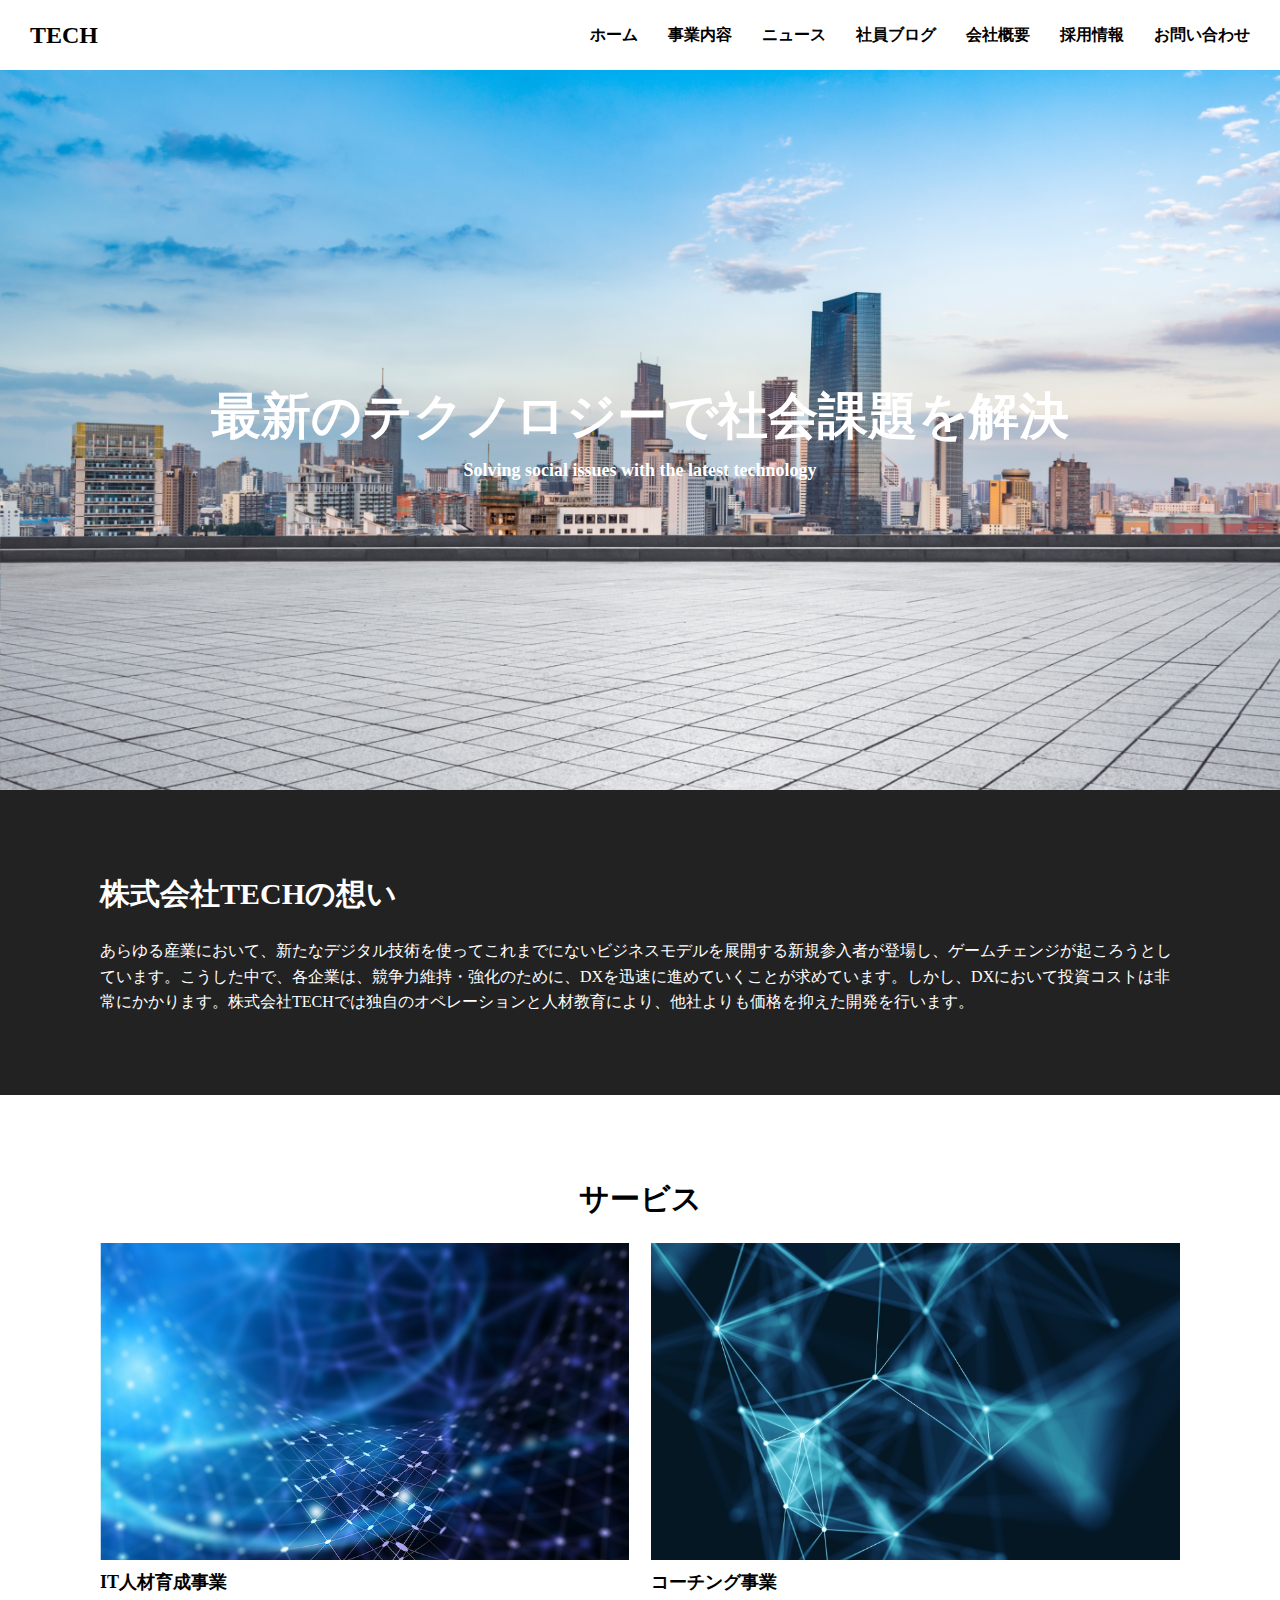
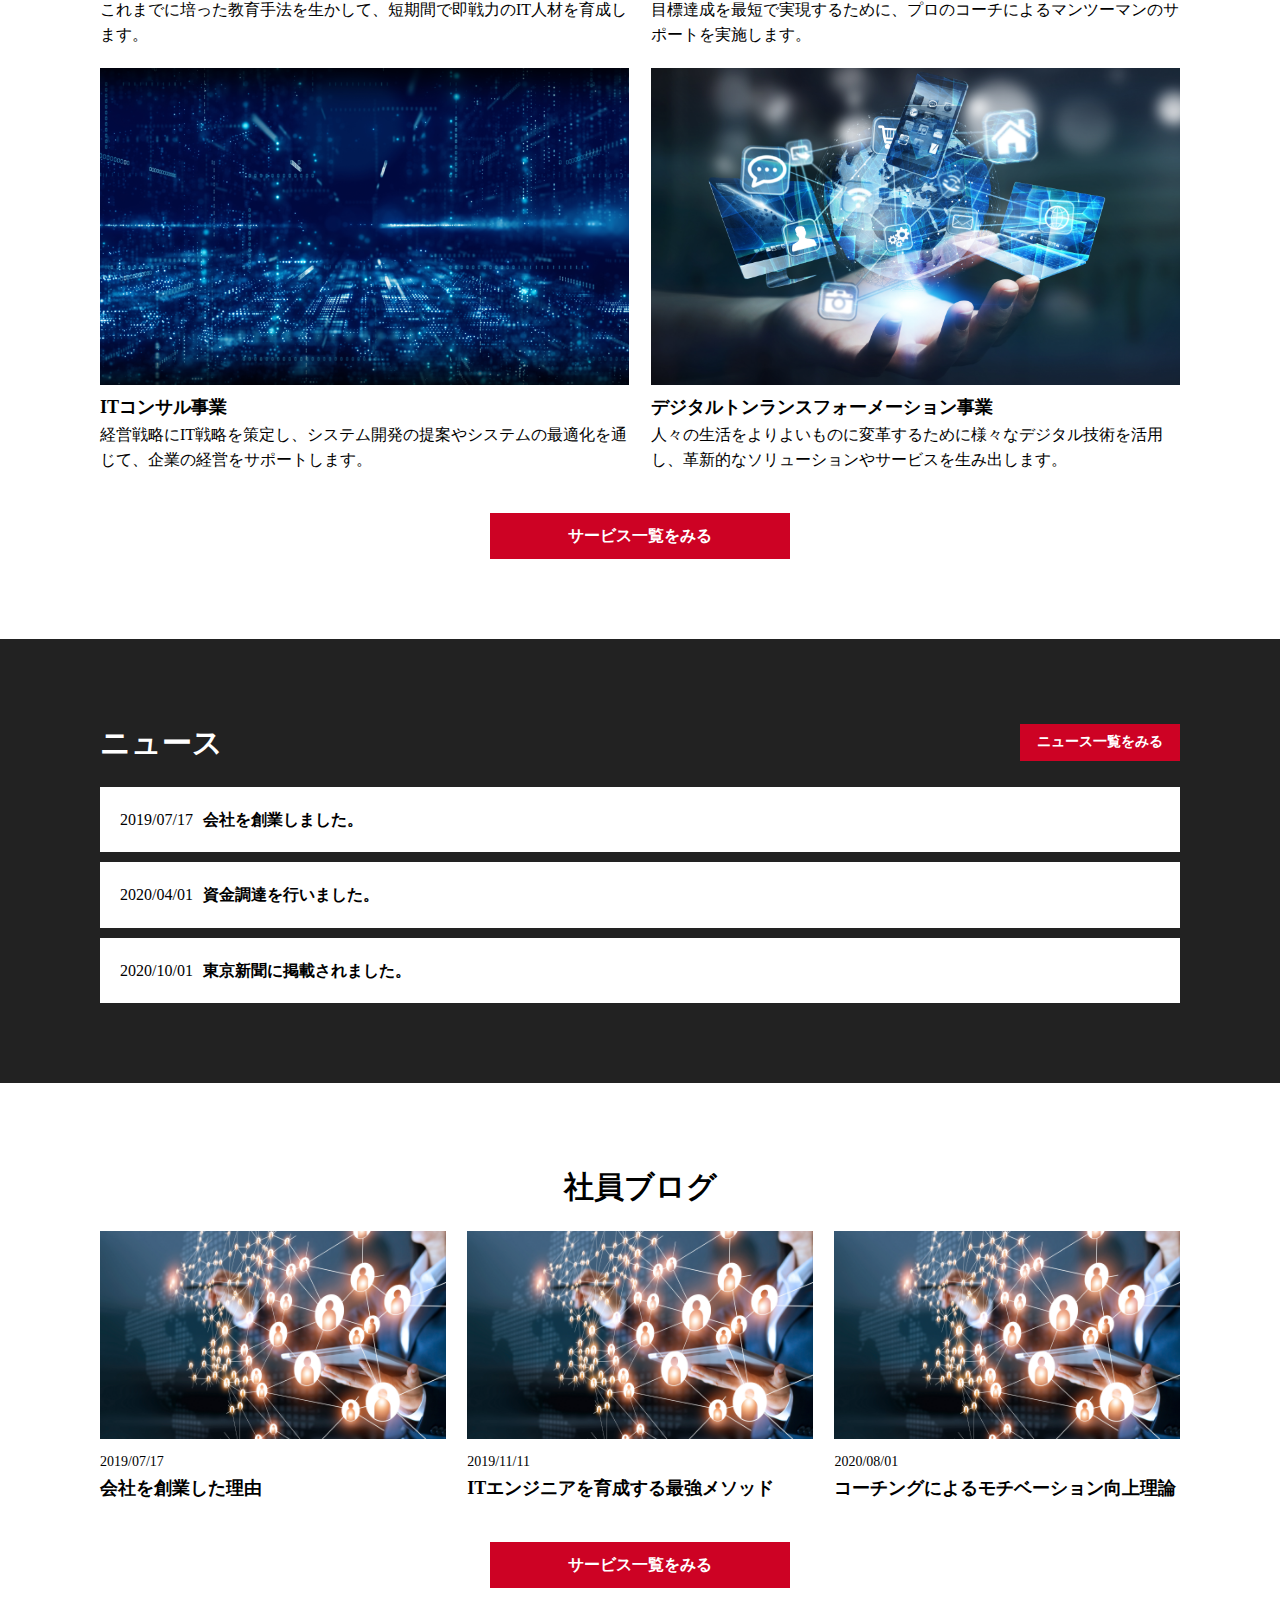
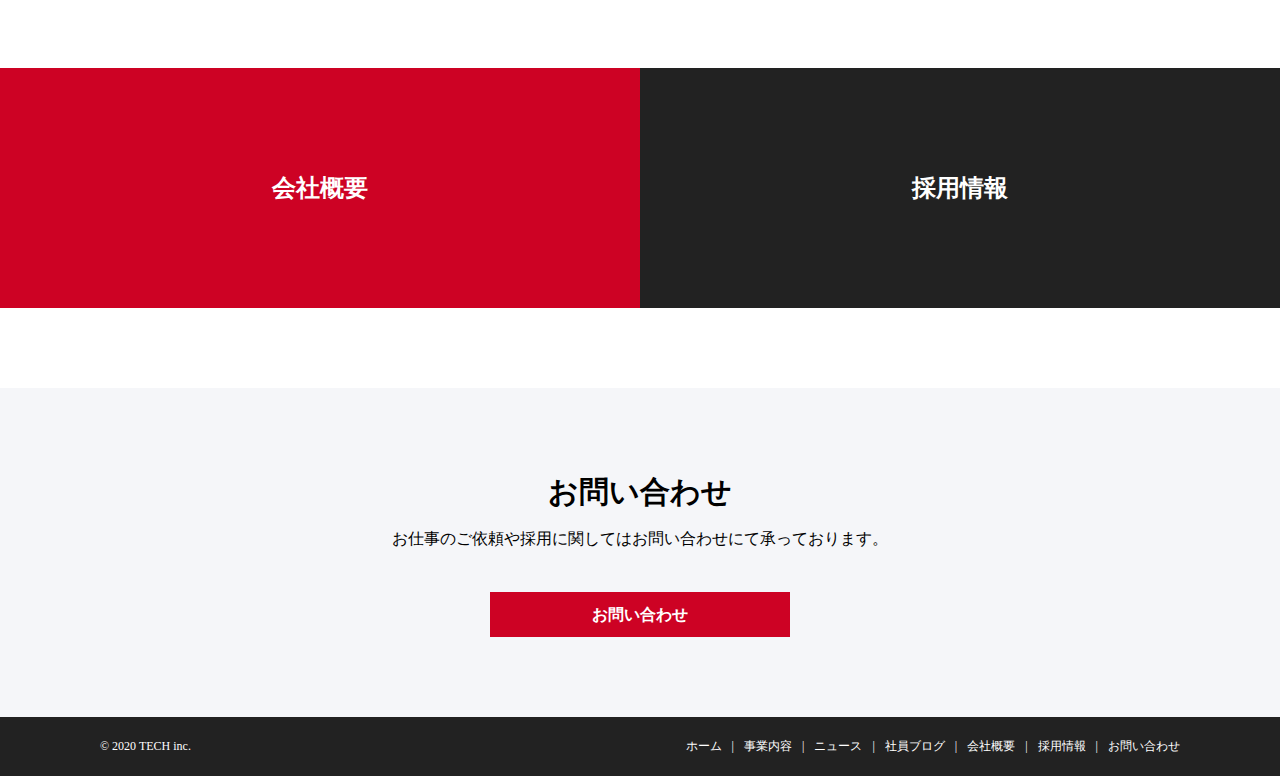
<file: index.html>
<!DOCTYPE html>
<html lang="en">

<head>
  <meta charset="UTF-8">
  <meta http-equiv="X-UA-Compatible" content="IE=edge">
  <meta name="viewport" content="width=device-width, initial-scale=1.0">
  <title>株式会社TECH</title>
  <link rel="stylesheet" href="CSS/reset.css">
  <link rel="stylesheet" href="CSS/common.css">
  <link rel="stylesheet" href="CSS/index.css">
</head>

<body>
  <header class="header">
    <h1 class="header-ttl">
      <a href="index.html">
        TECH
      </a>
    </h1>
    <nav class="header-nav">
      <ul class="header-nav-list">
        <li class="header-nav-item"><a href="index.html">ホーム</a></li>
        <li class="header-nav-item"><a href="service.html">事業内容</a></li>
        <li class="header-nav-item"><a href="news.html">ニュース</a></li>
        <li class="header-nav-item"><a href="blog.html">社員ブログ</a></li>
        <li class="header-nav-item"><a href="company.html">会社概要</a></li>
        <li class="header-nav-item"><a href="recruit.html">採用情報</a></li>
        <li class="header-nav-item"><a href="contact.html">お問い合わせ</a></li>
      </ul>
    </nav>
    <div class="menu" id="menu">
      <span class="menu-line-top"></span>
      <span class="menu-line-middle"></span>
      <span class="menu-line-bottom"></span>
    </div>
    <nav class="drawer-nav" id="drawer-nav">
      <ul class="drawer-nav-list">
        <li class="drawer-nav-item"><a href="index.html">ホーム</a></li>
        <li class="drawer-nav-item"><a href="service.html">事業内容</a></li>
        <li class="drawer-nav-item"><a href="news.html">ニュース</a></li>
        <li class="drawer-nav-item"><a href="blog.html">社員ブログ</a></li>
        <li class="drawer-nav-item"><a href="company.html">会社概要</a></li>
        <li class="drawer-nav-item"><a href="recruit.html">採用情報</a></li>
        <li class="drawer-nav-item"><a href="contact.html">お問い合わせ</a></li>
      </ul>
    </nav>
  </header>
  <div class="top-mv">
    <div class="wrap">
      <p class="top-mv-main-copy">最新のテクノロジーで社会課題を解決</p>
      <p class="top-mv-sub-copy">Solving social issues with the latest technology</p>
    </div>
  </div>
  <main>
    <div class="top-feature ptb-m">
      <div class="top-feature-inner wrap">
        <h2 class="top-feature-ttl ttl">株式会社TECHの想い</h2>
        <p class="top-feature-txt">
          あらゆる産業において、新たなデジタル技術を使ってこれまでにないビジネスモデルを展開する新規参入者が登場し、ゲームチェンジが起ころうとしています。こうした中で、各企業は、競争力維持・強化のために、DXを迅速に進めていくことが求めています。しかし、DXにおいて投資コストは非常にかかります。株式会社TECHでは独自のオペレーションと人材教育により、他社よりも価格を抑えた開発を行います。
        </p>
      </div>
    </div>
    <section class="top-service wrap ptb-m">
      <h2 class="top-service-ttl ttl">サービス</h2>
      <div class="top-service-list">
        <section class="top-service-item">
          <div class="top-service-item-img">
            <img src="img/service1.png">
          </div>
          <h3 class="top-service-item-ttl">IT人材育成事業</h3>
          <p class="top-service-item-description">これまでに培った教育手法を生かして、短期間で即戦力のIT人材を育成します。</p>
        </section>
        <section class="top-service-item">
          <div class="top-service-item-img">
            <img src="img/service2.png">
          </div>
          <h3 class="top-service-item-ttl">コーチング事業</h3>
          <p class="top-service-item-description">目標達成を最短で実現するために、プロのコーチによるマンツーマンのサポートを実施します。</p>
        </section>
        <section class="top-service-item">
          <div class="top-service-item-img">
            <img src="img/service3.png">
          </div>
          <h3 class="top-service-item-ttl">ITコンサル事業</h3>
          <p class="top-service-item-description">経営戦略にIT戦略を策定し、システム開発の提案やシステムの最適化を通じて、企業の経営をサポートします。</p>
        </section>
        <section class="top-service-item">
          <div class="top-service-item-img">
            <img src="img/service4.png">
          </div>
          <h3 class="top-service-item-ttl">デジタルトンランスフォーメーション事業</h3>
          <p class="top-service-item-description">人々の生活をよりよいものに変革するために様々なデジタル技術を活用し、革新的なソリューションやサービスを生み出します。</p>
        </section>
      </div>
      <a href="service.html" class="top-service-btn btn btn-primary">サービス一覧をみる</a>
    </section>
    <section class="top-news ptb-m">
      <div class="top-news-inner wrap">
        <div class="top-news-head">
          <h2 class="top-news-ttl ttl">ニュース</h2>
          <a href="news.html" class="top-news-btn btn btn-primary">ニュース一覧をみる</a>
        </div>
        <div class="top-news-list">
          <article class="top-news-item">
            <a href="#" class="top-news-item-link"><span class="top-news-item-date">2019/07/17</span>
              <h3 class="top-news-item-ttl">会社を創業しました。</h3>
            </a>
          </article>
          <article class="top-news-item">
            <a href="#" class="top-news-item-link"><span class="top-news-item-date">2020/04/01</span>
              <h3 class="top-news-item-ttl">資金調達を行いました。</h3>
            </a>
          </article>
          <article class="top-news-item">
            <a href="#" class="top-news-item-link"><span class="top-news-item-date">2020/10/01</span>
              <h3 class="top-news-item-ttl">東京新聞に掲載されました。</h3>
            </a>
          </article>
        </div>
      </div>
    </section>
    <section class="top-blog wrap ptb-m">
      <h2 class="top-blog-ttl ttl">社員ブログ</h2>
      <div class="top-blog-list">
        <article class="top-blog-item">
          <a href="#" class="top-blog-item-thumbnail">
            <img src="img/blog.png">
          </a>
          <p class="top-blog-item-date">2019/07/17</p>
          <h3 class="top-blog-item-ttl">
            <a href="#">会社を創業した理由</a>
          </h3>
        </article>
        <article class="top-blog-item">
          <a href="#" class="top-blog-item-thumbnail">
            <img src="img/blog.png">
          </a>
          <p class="top-blog-item-date">2019/11/11</p>
          <h3 class="top-blog-item-ttl">
            <a href="#">ITエンジニアを育成する最強メソッド</a>
          </h3>
        </article>
        <article class="top-blog-item">
          <a href="#" class="top-blog-item-thumbnail">
            <img src="img/blog.png">
          </a>
          <p class="top-blog-item-date">2020/08/01</p>
          <h3 class="top-blog-item-ttl">
            <a href="#">コーチングによるモチベーション向上理論</a>
          </h3>
        </article>
      </div>
      <a href="blog.html" class="top-blog-btn btn btn-primary">サービス一覧をみる</a>
    </section>
    <div class="top-company-list ptb-m">
      <section class="top-company-item">
        <a href="company.html" class="top-company-link top-company-item-link">会社概要</a>
      </section>
      <section class="top-company-item">
        <a href="recruit.html" class="top-recruit-link top-company-item-link">採用情報</a>
      </section>
    </div>
  </main>
  <section class="bottom-contact ptb-m">
    <div class="wrap">
      <h2 class="bottom-contact-ttl ttl">お問い合わせ</h2>
      <p class="bottom-contact-txt">
        お仕事のご依頼や採用に関してはお問い合わせにて承っております。
      </p>
      <a href="contact.html" class="bottom-contact-btn btn btn primary">お問い合わせ</a>
    </div>
  </section>
  <footer class="footer">
    <div class="footer-inner wrap">
      <small class="footer-copyright">&copy; 2020 TECH inc.</small>
      <nav class="footer-nav">
        <ul class="footer-nav-list">
          <li class="footer-nav-item"><a href="index.html">ホーム</a></li>
          <li class="footer-nav-item"><a href="service.html">事業内容</a></li>
          <li class="footer-nav-item"><a href="news.html">ニュース</a></li>
          <li class="footer-nav-item"><a href="blog.html">社員ブログ</a></li>
          <li class="footer-nav-item"><a href="company.html">会社概要</a></li>
          <li class="footer-nav-item"><a href="recruit.html">採用情報</a></li>
          <li class="footer-nav-item"><a href="contact.html">お問い合わせ</a></li>
        </ul>
      </nav>
    </div>
  </footer>
  <script src="js/main.js"></script>
</body>
</html>
</file>
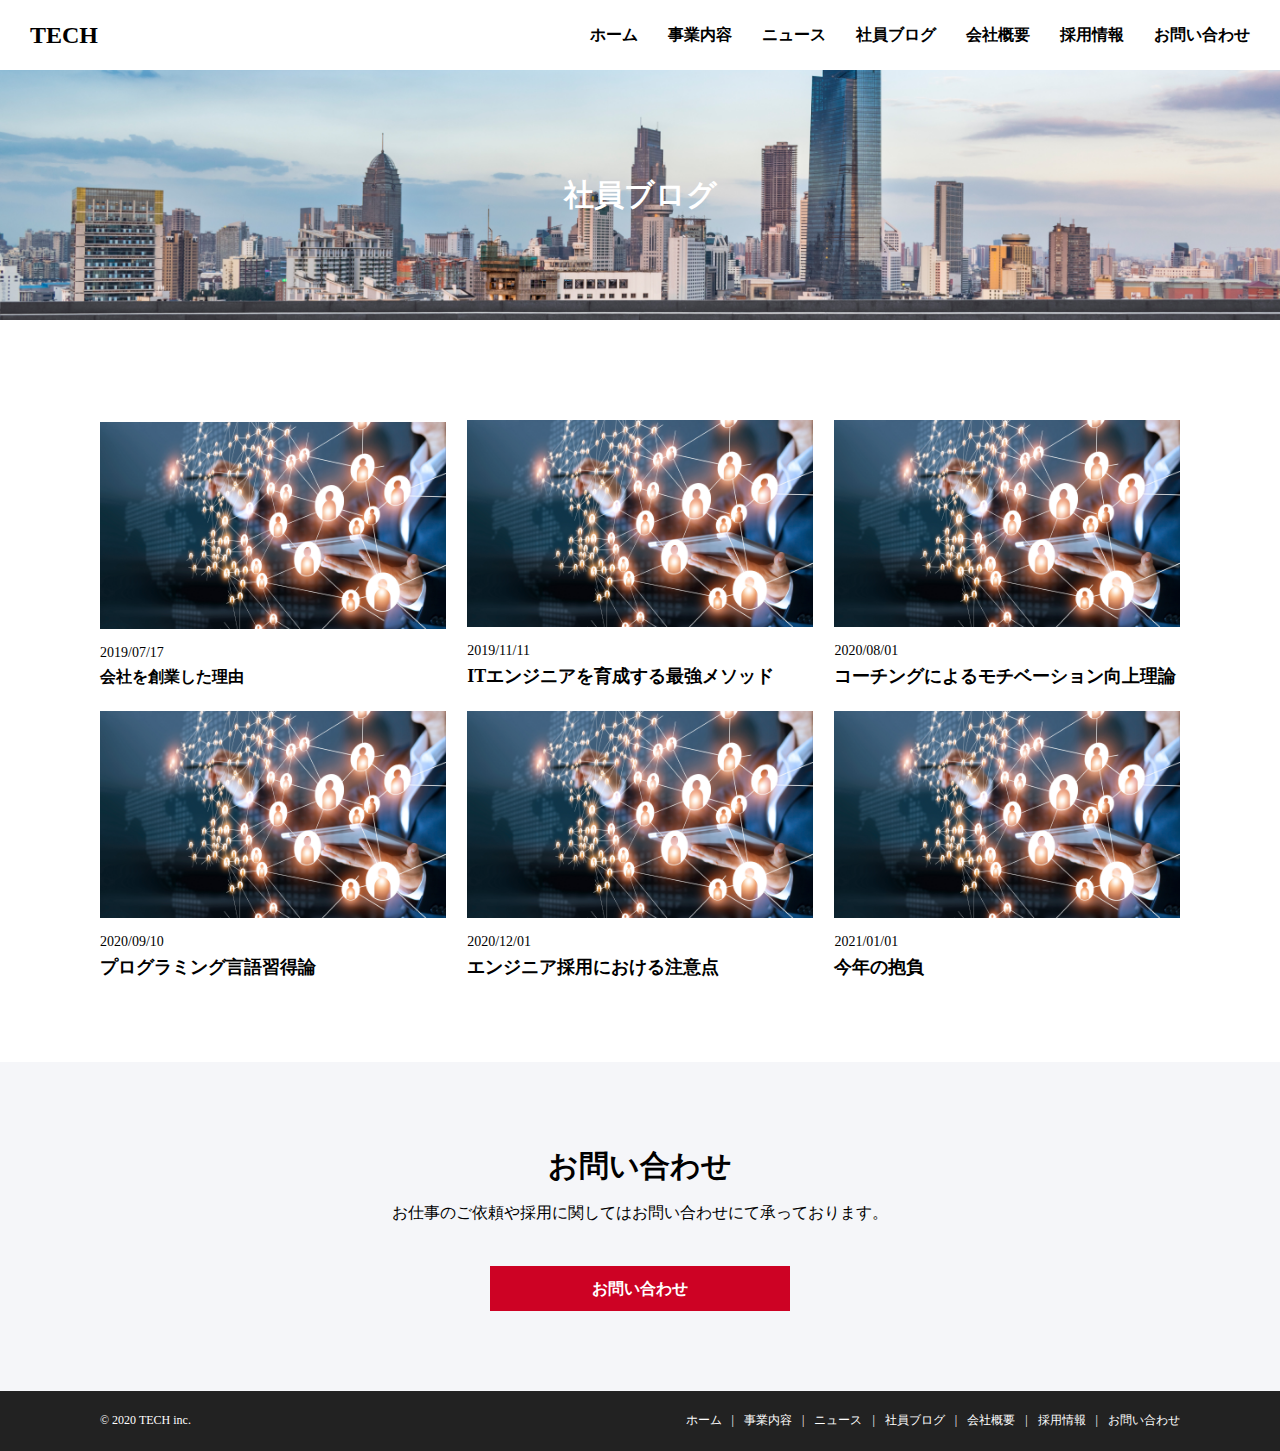
<file: blog.html>
<!DOCTYPE html>
<html lang="en">

<head>
  <meta charset="UTF-8">
  <meta http-equiv="X-UA-Compatible" content="IE=edge">
  <meta name="viewport" content="width=device-width, initial-scale=1.0">
  <title>株式会社TECH</title>
  <link rel="stylesheet" href="CSS/reset.css">
  <link rel="stylesheet" href="CSS/common.css">
  <link rel="stylesheet" href="CSS/blog.css">
</head>

<body>
  <header class="header">
    <h1 class="header-ttl">
      <a href="index.html">TECH</a>
    </h1>
    <nav class="header-nav">
      <ul class="header-nav-list">
        <li class="header-nav-item"><a href="index.html">ホーム</a></li>
        <li class="header-nav-item"><a href="service.html">事業内容</a></li>
        <li class="header-nav-item"><a href="news.html">ニュース</a></li>
        <li class="header-nav-item"><a href="blog.html">社員ブログ</a></li>
        <li class="header-nav-item"><a href="company.html">会社概要</a></li>
        <li class="header-nav-item"><a href="recruit.html">採用情報</a></li>
        <li class="header-nav-item"><a href="contact.html">お問い合わせ</a></li>
      </ul>
    </nav>
    <div class="menu" id="menu">
      <span class="menu-line-top"></span>
      <span class="menu-line-middle"></span>
      <span class="menu-line-bottom"></span>
    </div>
    <nav class="drawer-nav" id="drawer-nav">
      <ul class="drawer-nav-list">
        <li class="drawer-nav-item"><a href="index.html">ホーム</a></li>
        <li class="drawer-nav-item"><a href="service.html">事業内容</a></li>
        <li class="drawer-nav-item"><a href="news.html">ニュース</a></li>
        <li class="drawer-nav-item"><a href="blog.html">社員ブログ</a></li>
        <li class="drawer-nav-item"><a href="company.html">会社概要</a></li>
        <li class="drawer-nav-item"><a href="recruit.html">採用情報</a></li>
        <li class="drawer-nav-item"><a href="contact.html">お問い合わせ</a></li>
      </ul>
    </nav>
  </header>
  <div class="page-mv">
    <h1 class="ttl">社員ブログ</h1>
  </div>
  <main>
    <div class="blog ptb-m wrap">
      <div class="blog-list">
        <article class="blog-item">
            <a href="#"     class="blog-item-thumbnail">
            <img src="img/blog.png">
            </a>
          <p class="blog-item-date">2019/07/17</p>
          <h2 class="top-blog-item-ttl">
          <a href="#">会社を創業した理由</a>
          </h2>
        </article>
        <article class="blog-item">
            <a href="#" class="blog-item-thumbnail">
            <img src="img/blog.png">
            </a>
            <p class="blog-item-date">2019/11/11</p>
            <h2 class="blog-item-ttl">
            <a href="#">ITエンジニアを育成する最強メソッド</a>
            </h2>
        </article>
        <article class="blog-item">
            <a href="#" class="blog-item-thumbnail">
            <img src="img/blog.png">
            </a>
            <p class="blog-item-date">2020/08/01</p>
            <h2 class="blog-item-ttl">
            <a href="#">コーチングによるモチベーション向上理論</a>
            </h2>
        </article>
        <article class="blog-item">
          <a href="#" class="blog-item-thumbnail">
            <img src="img/blog.png">
          </a>
          <p class="blog-item-date">2020/09/10</p>
          <h2 class="blog-item-ttl">
            <a href="#">プログラミング言語習得論</a>
          </h2>
        </article>
        <article class="blog-item">
          <a href="#" class="blog-item-thumbnail">
            <img src="img/blog.png">
          </a>
          <p class="blog-item-date">2020/12/01</p>
          <h2 class="blog-item-ttl">
            <a href="#">エンジニア採用における注意点</a>
          </h2>
        </article>
        <article class="blog-item">
          <a href="#" class="blog-item-thumbnail">
            <img src="img/blog.png">
          </a>
          <p class="blog-item-date">2021/01/01</p>
          <h2 class="blog-item-ttl">
            <a href="#">今年の抱負</a>
          </h2>
        </article>
      </div>
    </div>
  </main>
  <section class="bottom-contact ptb-m">
    <div class="wrap">
      <h2 class="bottom-contact-ttl ttl">お問い合わせ</h2>
      <p class="bottom-contact-txt">
        お仕事のご依頼や採用に関してはお問い合わせにて承っております。
      </p>
      <a href="contact.html" class="bottom-contact-btn btn btn-primary">お問い合わせ</a>
    </div>
  </section>
  <footer class="footer">
    <div class="footer-inner wrap">
      <small class="footer-copyright">&copy; 2020 TECH inc.</small>
      <nav class="footer-nav">
        <ul class="footer-nav-list">
          <li class="footer-nav-item"><a href="index.html">ホーム</a></li>
          <li class="footer-nav-item"><a href="service.html">事業内容</a></li>
          <li class="footer-nav-item"><a href="news.html">ニュース</a></li>
          <li class="footer-nav-item"><a href="blog.html">社員ブログ</a></li>
          <li class="footer-nav-item"><a href="company.html">会社概要</a></li>
          <li class="footer-nav-item"><a href="recruit.html">採用情報</a></li>
          <li class="footer-nav-item"><a href="contact.html">お問い合わせ</a></li>
        </ul>
      </nav>
    </div>
  </footer>
  <script src="js/main.js"></script>
</body>
</html>
</file>
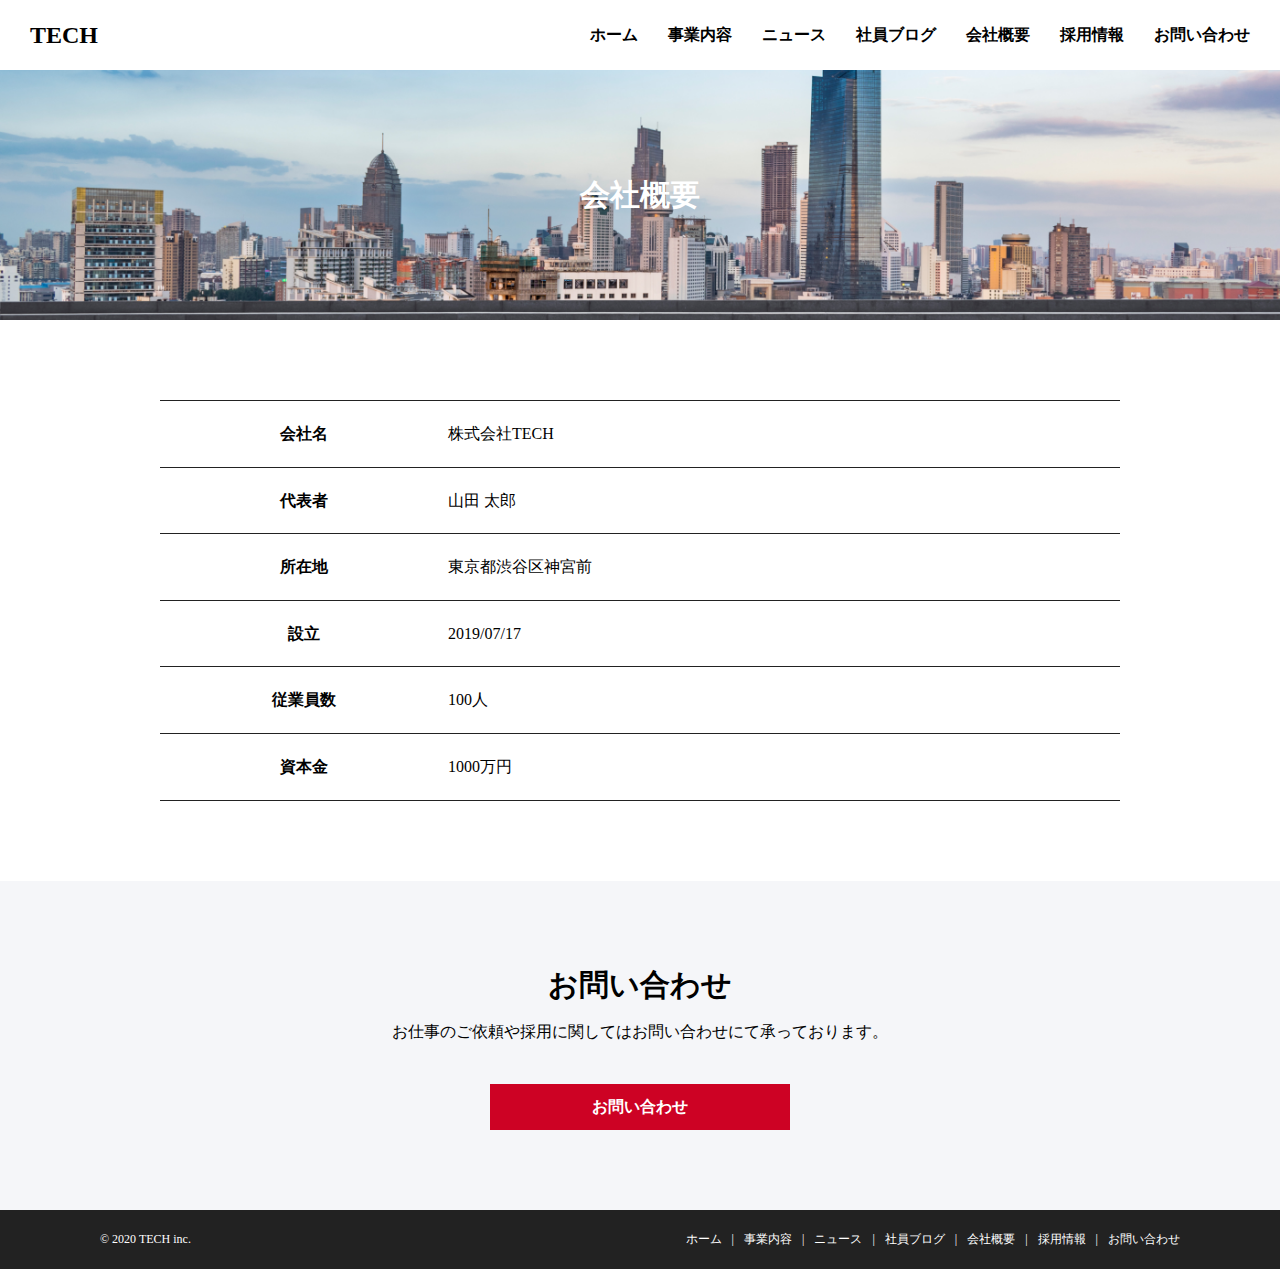
<file: company.html>
<!DOCTYPE html>
<html lang="en">

<head>
  <meta charset="UTF-8">
  <meta http-equiv="X-UA-Compatible" content="IE=edge">
  <meta name="viewport" content="width=device-width, initial-scale=1.0">
  <title>株式会社TECH</title>
  <link rel="stylesheet" href="CSS/reset.css">
  <link rel="stylesheet" href="CSS/common.css">
  <link rel="stylesheet" href="CSS/company.css">
</head>

<body>
  <header class="header">
    <h1 class="header-ttl">
      <a href="index.html">TECH</a>
    </h1>
    <nav class="header-nav">
      <ul class="header-nav-list">
        <li class="header-nav-item"><a href="index.html">ホーム</a></li>
        <li class="header-nav-item"><a href="service.html">事業内容</a></li>
        <li class="header-nav-item"><a href="news.html">ニュース</a></li>
        <li class="header-nav-item"><a href="blog.html">社員ブログ</a></li>
        <li class="header-nav-item"><a href="company.html">会社概要</a></li>
        <li class="header-nav-item"><a href="recruit.html">採用情報</a></li>
        <li class="header-nav-item"><a href="contact.html">お問い合わせ</a></li>
      </ul>
    </nav>
    <div class="menu" id="menu">
      <span class="menu-line-top"></span>
      <span class="menu-line-middle"></span>
      <span class="menu-line-bottom"></span>
    </div>
    <nav class="drawer-nav" id="drawer-nav">
      <ul class="drawer-nav-list">
        <li class="drawer-nav-item"><a href="index.html">ホーム</a></li>
        <li class="drawer-nav-item"><a href="service.html">事業内容</a></li>
        <li class="drawer-nav-item"><a href="news.html">ニュース</a></li>
        <li class="drawer-nav-item"><a href="blog.html">社員ブログ</a></li>
        <li class="drawer-nav-item"><a href="company.html">会社概要</a></li>
        <li class="drawer-nav-item"><a href="recruit.html">採用情報</a></li>
        <li class="drawer-nav-item"><a href="contact.html">お問い合わせ</a></li>
      </ul>
    </nav>
  </header>
  <div class="page-mv">
    <h1 class="ttl">会社概要</h1>
  </div>
  <main>
    <div class="company ptb-m wrap-s">
      <table class="company-info">
        <tr>
          <th class="company-info-name">会社名</th>
          <td class="company-info-date">株式会社TECH</td>
        </tr>
        <tr>
          <th class="company-info-name">代表者</th>
          <td class="company-info-date">山田 太郎
          </td>
        </tr>
        <tr>
          <th class="company-info-name">所在地</th>
          <td class="company-info-date">東京都渋谷区神宮前</td>
        </tr>
        <tr>
          <th class="company-info-name">設立</th>
          <td class="company-info-date">2019/07/17</td>
        </tr>
        <tr>
          <th class="company-info-name">従業員数</th>
          <td class="company-info-date">100人</td>
        </tr>
        <tr>
          <th class="company-info-name">資本金</th>
          <td class="company-info-date">1000万円</td>
        </tr>
      </table>
    </div>
  </main>
  <section class="bottom-contact ptb-m">
    <div class="wrap">
      <h2 class="bottom-contact-ttl ttl">お問い合わせ</h2>
      <p class="bottom-contact-txt">
        お仕事のご依頼や採用に関してはお問い合わせにて承っております。
      </p>
      <a href="contact.html" class="bottom-contact-btn btn btn-primary">お問い合わせ</a>
    </div>
  </section>
  <footer class="footer">
    <div class="footer-inner wrap">
      <small class="footer-copyright">&copy; 2020 TECH inc.</small>
      <nav class="footer-nav">
        <ul class="footer-nav-list">
          <li class="footer-nav-item"><a href="index.html">ホーム</a></li>
          <li class="footer-nav-item"><a href="service.html">事業内容</a></li>
          <li class="footer-nav-item"><a href="news.html">ニュース</a></li>
          <li class="footer-nav-item"><a href="blog.html">社員ブログ</a></li>
          <li class="footer-nav-item"><a href="company.html">会社概要</a></li>
          <li class="footer-nav-item"><a href="recruit.html">採用情報</a></li>
          <li class="footer-nav-item"><a href="contact.html">お問い合わせ</a></li>
        </ul>
      </nav>
    </div>
  </footer>
  <script src="js/main.js"></script>
</body>
</html>
</file>
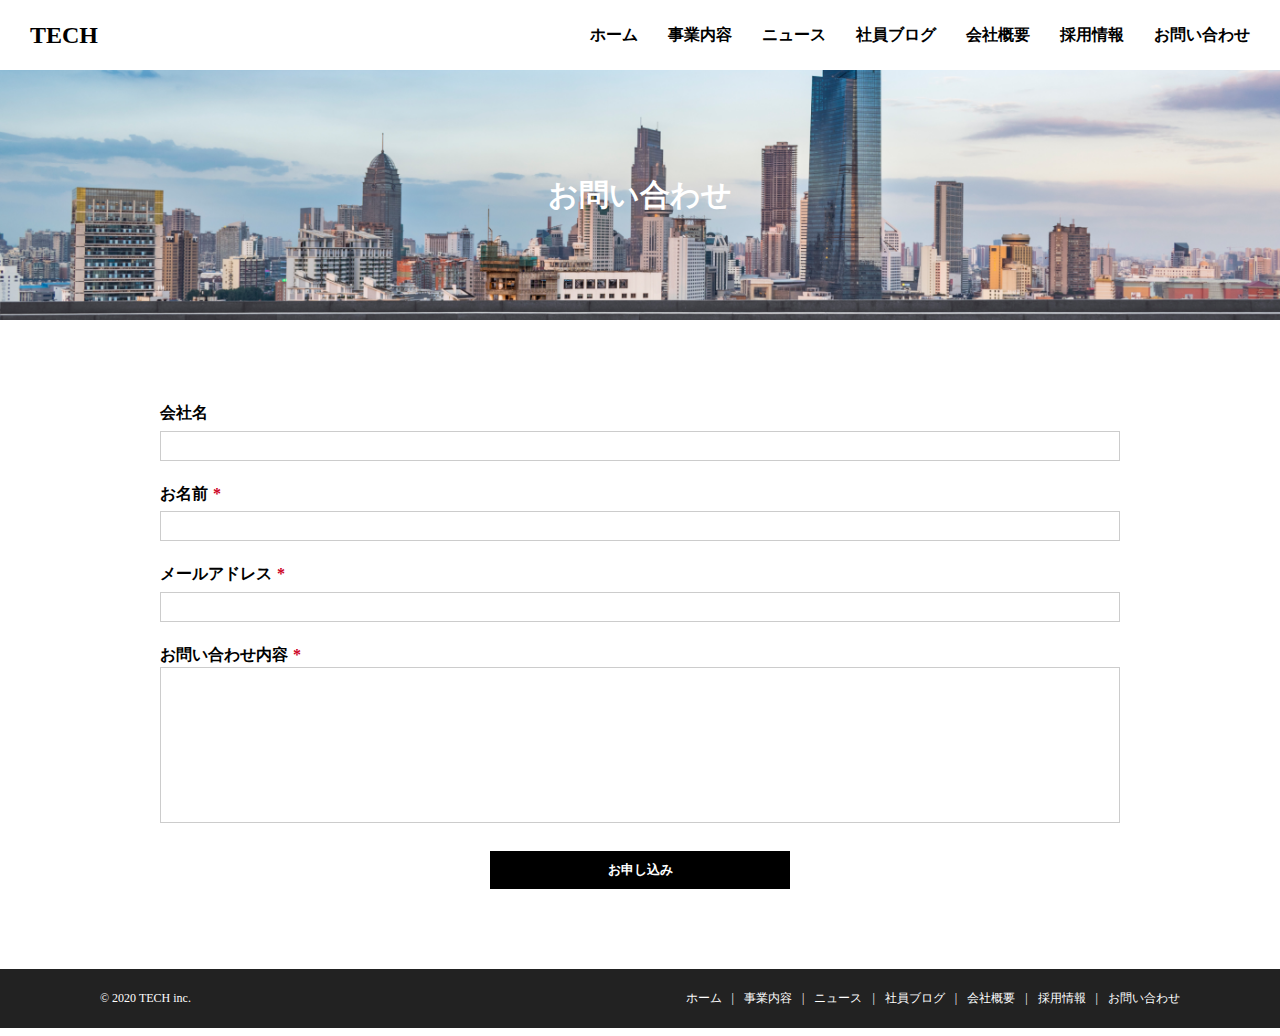
<file: contact.html>
<!DOCTYPE html>
<html lang="en">

<head>
  <meta charset="UTF-8">
  <meta http-equiv="X-UA-Compatible" content="IE=edge">
  <meta name="viewport" content="width=device-width, initial-scale=1.0">
  <title>株式会社TECH</title>
  <link rel="stylesheet" href="CSS/reset.css">
  <link rel="stylesheet" href="CSS/common.css">
  <link rel="stylesheet" href="CSS/contact.css">
</head>

<body>
  <header class="header">
    <h1 class="header-ttl">
      <a href="index.html">TECH</a>
    </h1>
    <nav class="header-nav">
      <ul class="header-nav-list">
        <li class="header-nav-item"><a href="index.html">ホーム</a></li>
        <li class="header-nav-item"><a href="service.html">事業内容</a></li>
        <li class="header-nav-item"><a href="news.html">ニュース</a></li>
        <li class="header-nav-item"><a href="blog.html">社員ブログ</a></li>
        <li class="header-nav-item"><a href="company.html">会社概要</a></li>
        <li class="header-nav-item"><a href="recruit.html">採用情報</a></li>
        <li class="header-nav-item"><a href="contact.html">お問い合わせ</a></li>
      </ul>
    </nav>
    <div class="menu" id="menu">
      <span class="menu-line-top"></span>
      <span class="menu-line-middle"></span>
      <span class="menu-line-bottom"></span>
    </div>
    <nav class="drawer-nav" id="drawer-nav">
      <ul class="drawer-nav-list">
        <li class="drawer-nav-item"><a href="index.html">ホーム</a></li>
        <li class="drawer-nav-item"><a href="service.html">事業内容</a></li>
        <li class="drawer-nav-item"><a href="news.html">ニュース</a></li>
        <li class="drawer-nav-item"><a href="blog.html">社員ブログ</a></li>
        <li class="drawer-nav-item"><a href="company.html">会社概要</a></li>
        <li class="drawer-nav-item"><a href="recruit.html">採用情報</a></li>
        <li class="drawer-nav-item"><a href="contact.html">お問い合わせ</a></li>
      </ul>
    </nav>
  </header>
  <div class="page-mv">
    <h1 class="ttl">お問い合わせ</h1>
  </div>
  <main>
    <div class="contact ptb-m wrap-s">
      <form class="contact-form" action="index.html" method="POST">
        <div class="contact-form-item">
          <label class="contact-form-item-name" for="company">会社名</label>
          <input type="text" id="company" class="contact-form-item-input">
        </div>
        <div class="contact-form-item">
          <label class="contact-form-item-name" for="name">お名前<span class="contact-form-item-required">*</span></label>
          <input type="text" id="name" class="contact-form-item-input" required>
        </div>
        <div class="contact-form-item">
          <label class="contact-form-item-name" for="email">メールアドレス<span class="contact-form-item-required">*</span></label>
          <input type="email" id="email" class="contact-form-item-input" required>
        </div>
        <div class="contact-form-item">
          <label class="contact-form-item-name" for="comment">お問い合わせ内容<span class="contact-form-item-required">*</span></label>
          <textarea id="comment" rows="8" cols="80" class="contact-form-item-textarea" required></textarea>
        </div>
        <input type="submit" value="お申し込み" class="contact-form-submit">
      </form>
    </div>
  </main>
  <footer class="footer">
    <div class="footer-inner wrap">
      <small class="footer-copyright">&copy; 2020 TECH inc.</small>
      <nav class="footer-nav">
        <ul class="footer-nav-list">
          <li class="footer-nav-item"><a href="index.html">ホーム</a></li>
          <li class="footer-nav-item"><a href="service.html">事業内容</a></li>
          <li class="footer-nav-item"><a href="news.html">ニュース</a></li>
          <li class="footer-nav-item"><a href="blog.html">社員ブログ</a></li>
          <li class="footer-nav-item"><a href="company.html">会社概要</a></li>
          <li class="footer-nav-item"><a href="recruit.html">採用情報</a></li>
          <li class="footer-nav-item"><a href="contact.html">お問い合わせ</a></li>
        </ul>
      </nav>
    </div>
  </footer>
  <script src="js/main.js"></script>
</body>
</html>
</file>
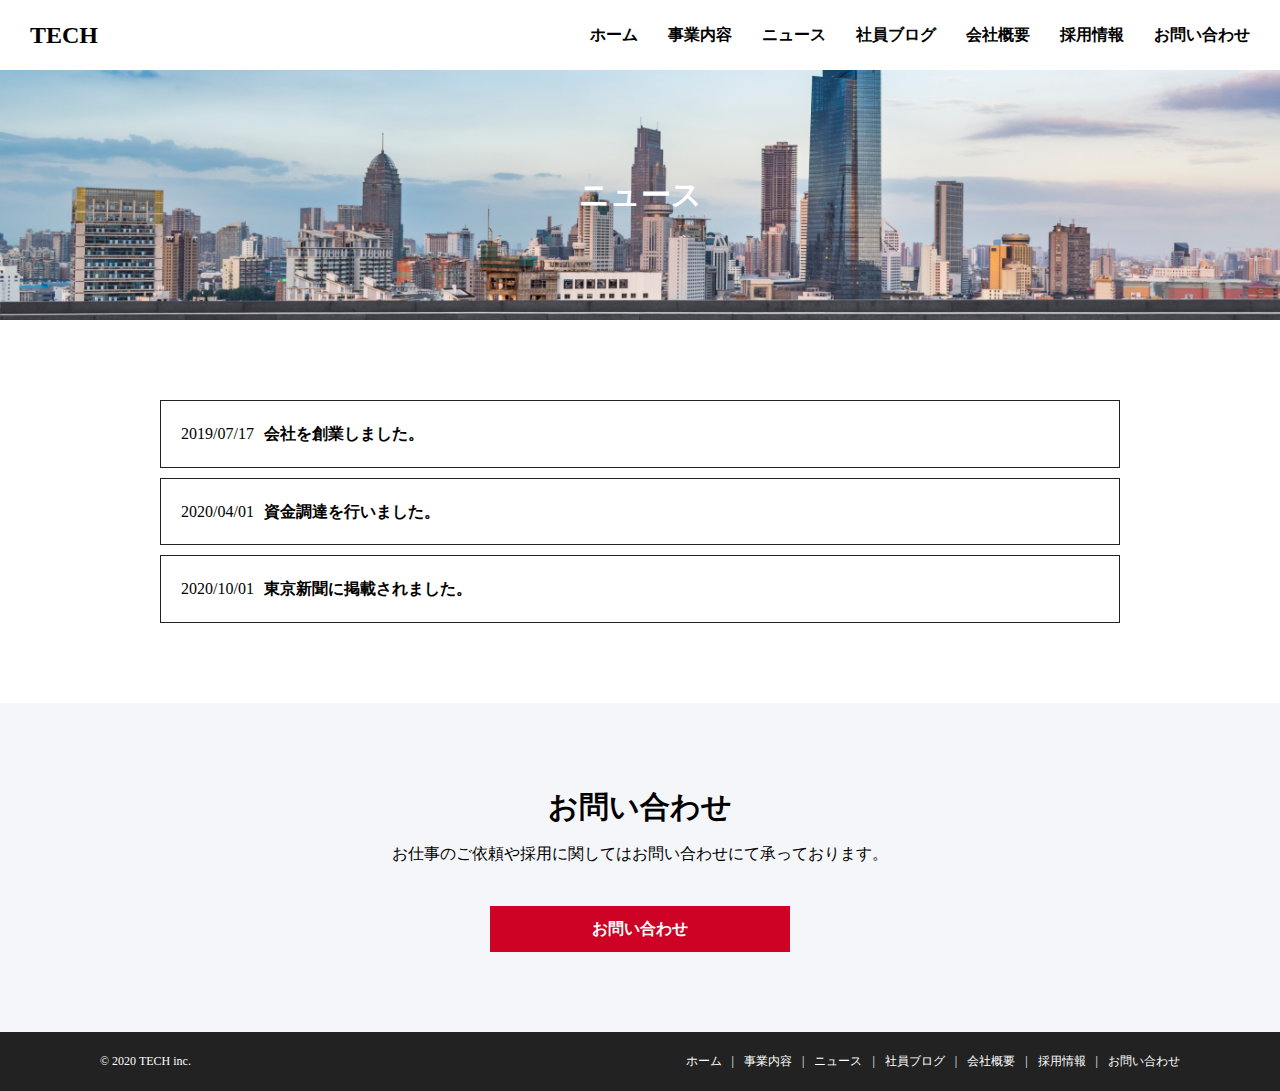
<file: news.html>
<!DOCTYPE html>
<html lang="en">
<head>
  <meta charset="UTF-8">
  <meta http-equiv="X-UA-Compatible" content="IE=edge">
  <meta name="viewport" content="width=device-width, initial-scale=1.0">
<title>株式会社TECH</title>
<link rel="stylesheet" href="CSS/reset.css">
<link rel="stylesheet" href="CSS/common.css">
<link rel="stylesheet" href="CSS/news.css">
</head>
<body>
  <header class="header">
    <h1 class="header-ttl">
      <a href="index.html">TECH</a>
    </h1>
    <nav class="header-nav">
      <ul class="header-nav-list">
        <li class="header-nav-item"><a href="index.html">ホーム</a></li>
        <li class="header-nav-item"><a href="service.html">事業内容</a></li>
        <li class="header-nav-item"><a href="news.html">ニュース</a></li>
        <li class="header-nav-item"><a href="blog.html">社員ブログ</a></li>
        <li class="header-nav-item"><a href="company.html">会社概要</a></li>
        <li class="header-nav-item"><a href="recruit.html">採用情報</a></li>
        <li class="header-nav-item"><a href="contact.html">お問い合わせ</a></li>
      </ul>
    </nav>
    <div class="menu" id="menu">
      <span class="menu-line-top"></span>
      <span class="menu-line-middle"></span>
      <span class="menu-line-bottom"></span>
    </div>
    <nav class="drawer-nav" id="drawer-nav">
      <ul class="drawer-nav-list">
        <li class="drawer-nav-item"><a href="index.html">ホーム</a></li>
        <li class="drawer-nav-item"><a href="service.html">事業内容</a></li>
        <li class="drawer-nav-item"><a href="news.html">ニュース</a></li>
        <li class="drawer-nav-item"><a href="blog.html">社員ブログ</a></li>
        <li class="drawer-nav-item"><a href="company.html">会社概要</a></li>
        <li class="drawer-nav-item"><a href="recruit.html">採用情報</a></li>
        <li class="drawer-nav-item"><a href="contact.html">お問い合わせ</a></li>
      </ul>
    </nav>
  </header>
  <div class="page-mv">
    <h1 class="ttl">ニュース</h1>
  </div>
  <main>
    <div class="news ptb-m wrap-s">
      <article class="news-item">
        <a href="#" class="news-item-link"><span class="news-item-date">2019/07/17</span>
          <h3 class="news-item-ttl">会社を創業しました。</h3>
        </a>
      </article>
      <article class="news-item">
        <a href="#" class="news-item-link"><span class="news-item-date">2020/04/01</span>
          <h3 class="news-item-ttl">資金調達を行いました。</h3>
        </a>
      </article>
      <article class="news-item">
        <a href="#" class="news-item-link"><span class="news-item-date">2020/10/01</span>
          <h3 class="news-item-ttl">東京新聞に掲載されました。</h3>
        </a>
      </article>
    </div>
  </main>
  <section class="bottom-contact ptb-m">
    <div class="wrap">
      <h2 class="bottom-contact-ttl ttl">お問い合わせ</h2>
      <p class="bottom-contact-txt">
        お仕事のご依頼や採用に関してはお問い合わせにて承っております。
      </p>
      <a href="contact.html" class="bottom-contact-btn btn btn-primary">お問い合わせ</a>
    </div>
  </section>
  <footer class="footer">
    <div class="footer-inner wrap">
      <small class="footer-copyright">&copy; 2020 TECH inc.</small>
      <nav class="footer-nav">
        <ul class="footer-nav-list">
          <li class="footer-nav-item"><a href="index.html">ホーム</a></li>
          <li class="footer-nav-item"><a href="service.html">事業内容</a></li>
          <li class="footer-nav-item"><a href="news.html">ニュース</a></li>
          <li class="footer-nav-item"><a href="blog.html">社員ブログ</a></li>
          <li class="footer-nav-item"><a href="company.html">会社概要</a></li>
          <li class="footer-nav-item"><a href="recruit.html">採用情報</a></li>
          <li class="footer-nav-item"><a href="contact.html">お問い合わせ</a></li>
        </ul>
      </nav>
    </div>
  </footer>
  <script src="js/main.js"></script>
</body>
</html>
</file>
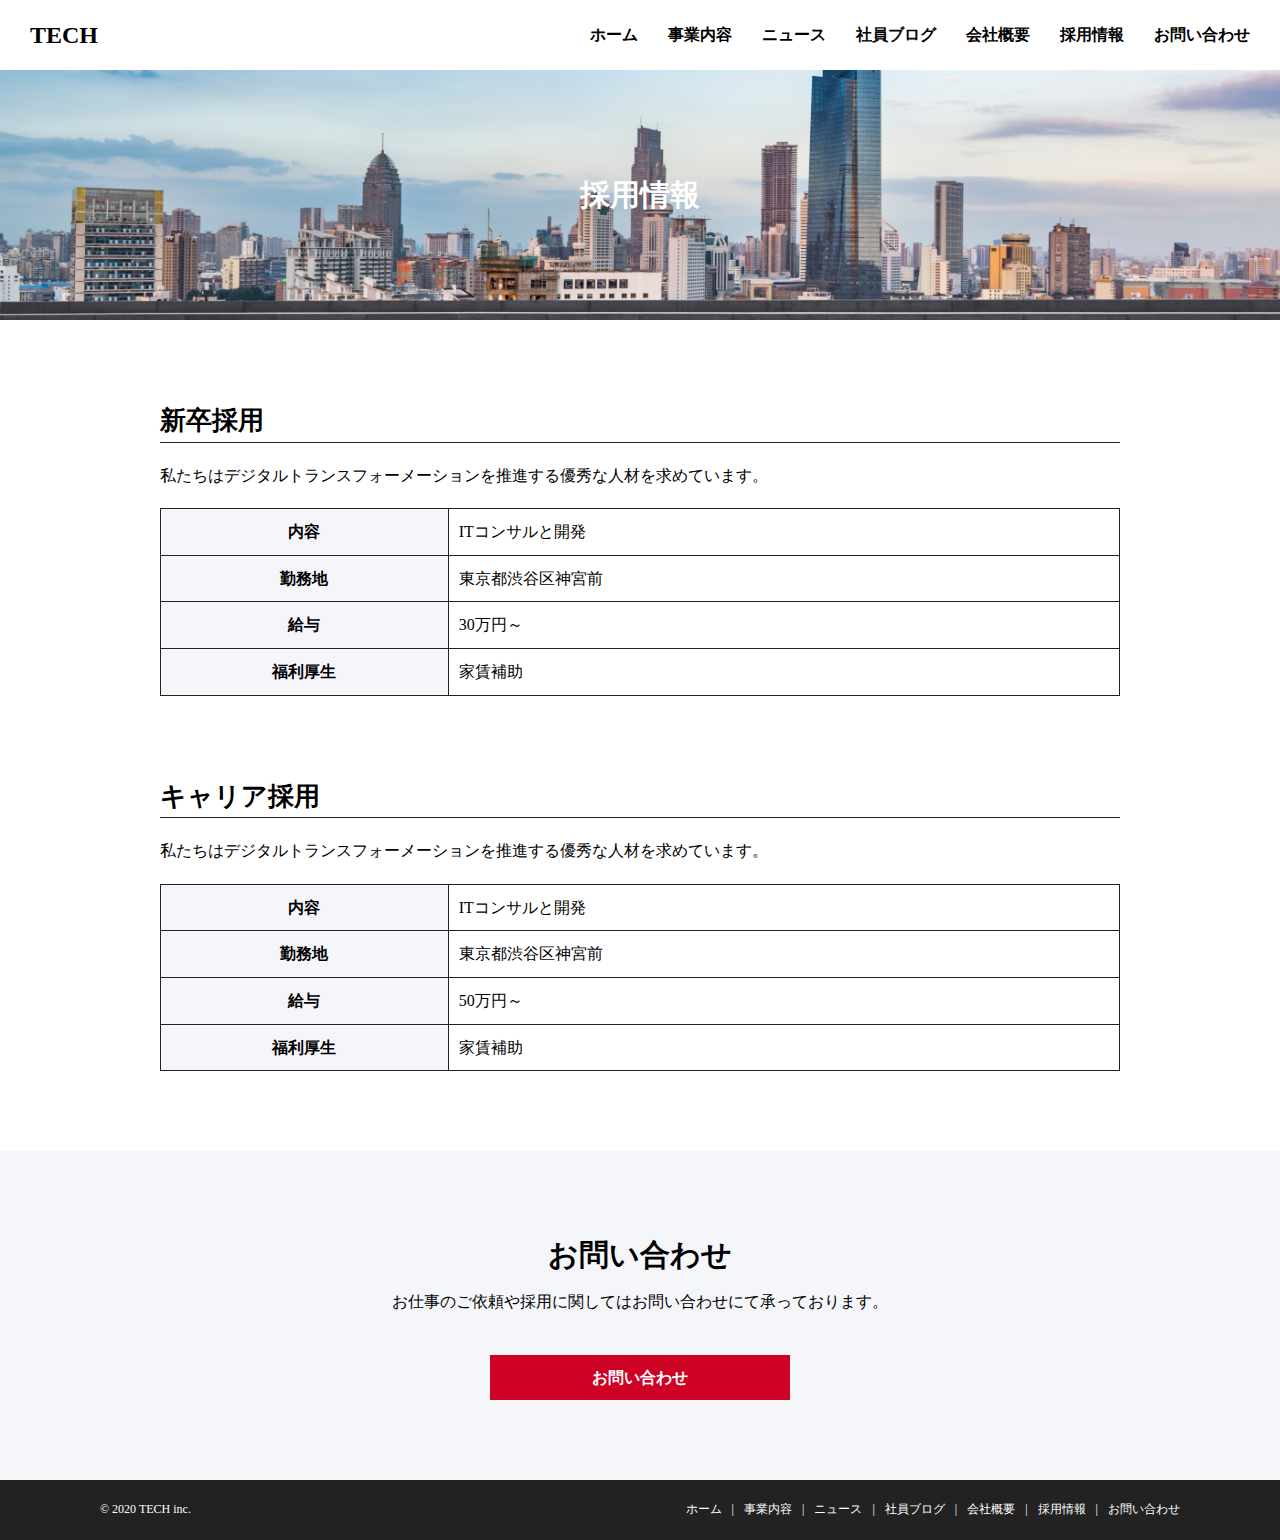
<file: recruit.html>
<!DOCTYPE html>
<html lang="en">

<head>
  <meta charset="UTF-8">
  <meta http-equiv="X-UA-Compatible" content="IE=edge">
  <meta name="viewport" content="width=device-width, initial-scale=1.0">
  <title>株式会社TECH</title>
  <link rel="stylesheet" href="CSS/reset.css">
  <link rel="stylesheet" href="CSS/common.css">
  <link rel="stylesheet" href="CSS/recruit.css">
</head>

<body>
  <header class="header">
    <h1 class="header-ttl">
      <a href="index.html">TECH</a>
    </h1>
    <nav class="header-nav">
      <ul class="header-nav-list">
        <li class="header-nav-item"><a href="index.html">ホーム</a></li>
        <li class="header-nav-item"><a href="service.html">事業内容</a></li>
        <li class="header-nav-item"><a href="news.html">ニュース</a></li>
        <li class="header-nav-item"><a href="blog.html">社員ブログ</a></li>
        <li class="header-nav-item"><a href="company.html">会社概要</a></li>
        <li class="header-nav-item"><a href="recruit.html">採用情報</a></li>
        <li class="header-nav-item"><a href="contact.html">お問い合わせ</a></li>
      </ul>
    </nav>
    <div class="menu" id="menu">
      <span class="menu-line-top"></span>
      <span class="menu-line-middle"></span>
      <span class="menu-line-bottom"></span>
    </div>
    <nav class="drawer-nav" id="drawer-nav">
      <ul class="drawer-nav-list">
        <li class="drawer-nav-item"><a href="index.html">ホーム</a></li>
        <li class="drawer-nav-item"><a href="service.html">事業内容</a></li>
        <li class="drawer-nav-item"><a href="news.html">ニュース</a></li>
        <li class="drawer-nav-item"><a href="blog.html">社員ブログ</a></li>
        <li class="drawer-nav-item"><a href="company.html">会社概要</a></li>
        <li class="drawer-nav-item"><a href="recruit.html">採用情報</a></li>
        <li class="drawer-nav-item"><a href="contact.html">お問い合わせ</a></li>
      </ul>
    </nav>
  </header>
  <div class="page-mv">
    <h1 class="ttl">採用情報</h1>
  </div>
  <main>
    <div class="recruit ptb-m wrap-s">
      <section class="recruit-new-graduate recruit-type">
        <h2 class="recruit-type-ttl">新卒採用</h2>
        <p class="recruit-type-description">私たちはデジタルトランスフォーメーションを推進する優秀な人材を求めています。</p>
        <table class="recruit-type-info">
          <tr>
            <th class="recruit-type-info-name">内容</th>
            <td class="recruit-type-info-data">ITコンサルと開発</td>
          </tr>
          <tr>
            <th class="recruit-type-info-name">勤務地</th>
            <td class="recruit-type-info-data">東京都渋谷区神宮前</td>
          </tr>
          <tr>
            <th class="recruit-type-info-name">給与</th>
            <td class="recruit-type-info-data">30万円～</td>
          </tr>
          <tr>
            <th class="recruit-type-info-name">福利厚生</th>
            <td class="recruit-type-info-data">家賃補助</td>
          </tr>
        </table>
      </section>
      <section class="recruit-mid-career recruit-type">
        <h2 class="recruit-type-ttl">キャリア採用</h2>
        <p class="recruit-type-description">私たちはデジタルトランスフォーメーションを推進する優秀な人材を求めています。</p>
        <table class="recruit-type-info">
          <tr>
            <th class="recruit-type-info-name">内容</th>
            <td class="recruit-type-info-data">ITコンサルと開発</td>
          </tr>
          <tr>
            <th class="recruit-type-info-name">勤務地</th>
            <td class="recruit-type-info-data">東京都渋谷区神宮前</td>
          </tr>
          <tr>
            <th class="recruit-type-info-name">給与</th>
            <td class="recruit-type-info-data">50万円～</td>
          </tr>
          <tr>
            <th class="recruit-type-info-name">福利厚生</th>
            <td class="recruit-type-info-data">家賃補助</td>
          </tr>
        </table>
      </section>
    </div>
  </main>
  <section class="bottom-contact ptb-m">
    <div class="wrap">
      <h2 class="bottom-contact-ttl ttl">お問い合わせ</h2>
      <p class="bottom-contact-txt">
        お仕事のご依頼や採用に関してはお問い合わせにて承っております。
      </p>
      <a href="contact.html" class="bottom-contact-btn btn btn-primary">お問い合わせ</a>
    </div>
  </section>
  <footer class="footer">
    <div class="footer-inner wrap">
      <small class="footer-copyright">&copy; 2020 TECH inc.</small>
      <nav class="footer-nav">
        <ul class="footer-nav-list">
          <li class="footer-nav-item"><a href="index.html">ホーム</a></li>
          <li class="footer-nav-item"><a href="service.html">事業内容</a></li>
          <li class="footer-nav-item"><a href="news.html">ニュース</a></li>
          <li class="footer-nav-item"><a href="blog.html">社員ブログ</a></li>
          <li class="footer-nav-item"><a href="company.html">会社概要</a></li>
          <li class="footer-nav-item"><a href="recruit.html">採用情報</a></li>
          <li class="footer-nav-item"><a href="contact.html">お問い合わせ</a></li>
        </ul>
      </nav>
    </div>
  </footer>
  <script src="js/main.js"></script>
</body>
</html>
</file>
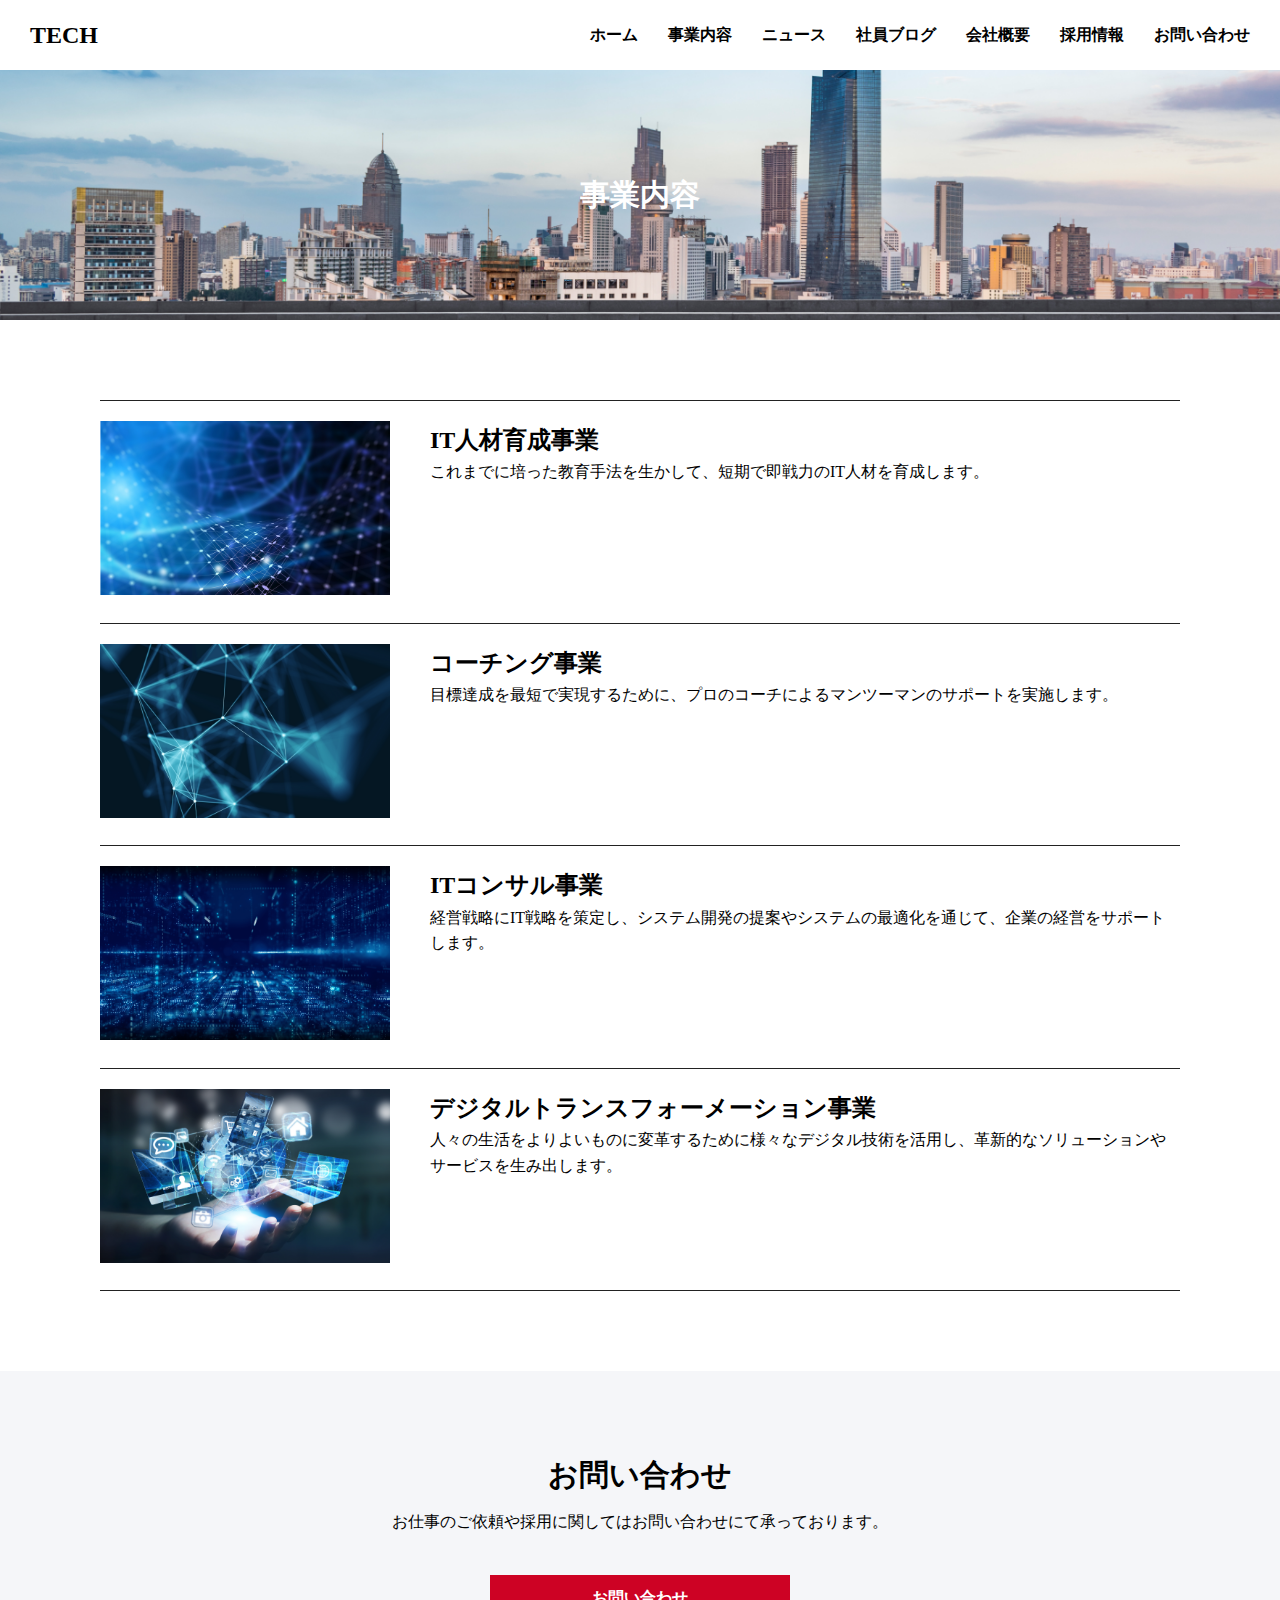
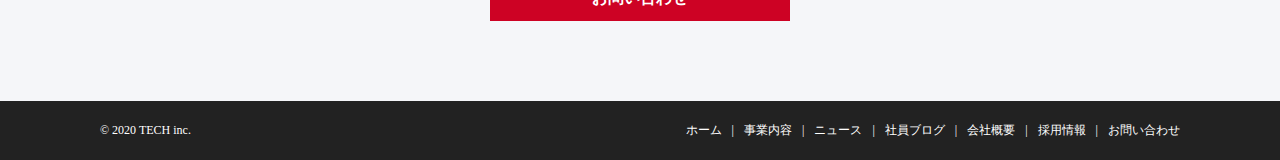
<file: service.html>
<!DOCTYPE html>
<html lang="en">
<head>
  <meta charset="UTF-8">
  <meta http-equiv="X-UA-Compatible" content="IE=edge">
  <meta name="viewport" content="width=device-width, initial-scale=1.0">
  <title>株式会社TECH</title>
  <link rel="stylesheet" href="CSS/reset.css">
  <link rel="stylesheet" href="CSS/common.css">
  <link rel="stylesheet" href="CSS/service.css">
</head>
<body>
  <header class="header">
    <h1 class="header-ttl">
      <a href="index.html">TECH</a>
    </h1>
    <nav class="header-nav">
      <ul class="header-nav-list">
        <li class="header-nav-item"><a href="index.html">ホーム</a></li>
        <li class="header-nav-item"><a href="service.html">事業内容</a></li>
        <li class="header-nav-item"><a href="news.html">ニュース</a></li>
        <li class="header-nav-item"><a href="blog.html">社員ブログ</a></li>
        <li class="header-nav-item"><a href="company.html">会社概要</a></li>
        <li class="header-nav-item"><a href="recruit.html">採用情報</a></li>
        <li class="header-nav-item"><a href="contact.html">お問い合わせ</a></li>
      </ul>
    </nav>
    <div class="menu" id="menu">
      <span class="menu-line-top"></span>
      <span class="menu-line-middle"></span>
      <span class="menu-line-bottom"></span>
    </div>
    <nav class="drawer-nav" id="drawer-nav">
      <ul class="drawer-nav-list">
        <li class="drawer-nav-item"><a href="index.html">ホーム</a></li>
        <li class="drawer-nav-item"><a href="service.html">事業内容</a></li>
        <li class="drawer-nav-item"><a href="news.html">ニュース</a></li>
        <li class="drawer-nav-item"><a href="blog.html">社員ブログ</a></li>
        <li class="drawer-nav-item"><a href="company.html">会社概要</a></li>
        <li class="drawer-nav-item"><a href="recruit.html">採用情報</a></li>
        <li class="drawer-nav-item"><a href="contact.html">お問い合わせ</a></li>
      </ul>
    </nav>
  </header>
  <div class="page-mv">
    <h1 class="ttl">事業内容</h1>
  </div>
  <main>
    <div class="service ptb-m wrap">
      <div class="service-list">
        <section class="service-item">
          <div class="service-item-img">
            <img src="img/service1.png">
          </div>
          <div class="service-item-detail">
            <h2 class="service-item-ttl">IT人材育成事業</h2>
            <p class="service-item-depiction">これまでに培った教育手法を生かして、短期で即戦力のIT人材を育成します。</p>
          </div>
        </section>
        <section class="service-item">
          <div class="service-item-img">
            <img src="img/service2.png">
          </div>
          <div class="service-item-detail">
            <h2 class="service-item-ttl">コーチング事業</h2>
            <p class="service-item-depiction">目標達成を最短で実現するために、プロのコーチによるマンツーマンのサポートを実施します。</p>
          </div>
        </section>
        <section class="service-item">
          <div class="service-item-img">
            <img src="img/service3.png">
          </div>
          <div class="service-item-detail">
            <h2 class="service-item-ttl">ITコンサル事業</h2>
            <p class="service-item-depiction">経営戦略にIT戦略を策定し、システム開発の提案やシステムの最適化を通じて、企業の経営をサポートします。</p>
          </div>
        </section>
        <section class="service-item">
          <div class="service-item-img">
            <img src="img/service4.png">
          </div>
          <div class="service-item-detail">
            <h2 class="service-item-ttl">デジタルトランスフォーメーション事業</h2>
            <p class="service-item-depiction">人々の生活をよりよいものに変革するために様々なデジタル技術を活用し、革新的なソリューションやサービスを生み出します。</p>
          </div>
        </section>
      </div>
    </div>
  </main>
  <section class="bottom-contact ptb-m">
    <div class="wrap">
      <h2 class="bottom-contact-ttl ttl">お問い合わせ</h2>
      <p class="bottom-contact-txt">
        お仕事のご依頼や採用に関してはお問い合わせにて承っております。
      </p>
      <a href="contact.html" class="bottom-contact-btn btn btn-primary">お問い合わせ</a>
    </div>
  </section>
  <footer class="footer">
    <div class="footer-inner wrap">
      <small class="footer-copyright">&copy; 2020 TECH inc.</small>
      <nav class="footer-nav">
        <ul class="footer-nav-list">
          <li class="footer-nav-item"><a href="index.html">ホーム</a></li>
          <li class="footer-nav-item"><a href="service.html">事業内容</a></li>
          <li class="footer-nav-item"><a href="news.html">ニュース</a></li>
          <li class="footer-nav-item"><a href="blog.html">社員ブログ</a></li>
          <li class="footer-nav-item"><a href="company.html">会社概要</a></li>
          <li class="footer-nav-item"><a href="recruit.html">採用情報</a></li>
          <li class="footer-nav-item"><a href="contact.html">お問い合わせ</a></li>
        </ul>
      </nav>
    </div>
  </footer>
  <script src="js/main.js"></script>
</body>
</html>
</file>
<file: CSS/common.css>
@charset "UTF-8";

* {
  box-sizing: border-box;
}

body {
  font-family: "Hiragino Kaku Gothic Pro", "ヒラギノ角ゴ Pro",
    "Yu Gothic Medium", "游ゴシック Medium", sens-serif;
  line-height: 1.6;
}

a {
  text-decoration: none;
  color: inherit;
  transition: 0.3s;
}

a:hover {
  opacity: 0.7;
  transition: 0.3s;
}

img {
  width: 100%;
  height: auto;
}

.wrap {
  width: 1080px;
  margin: 0 auto;
}

.wrap-s {
  width: 960px;
  margin: 0 auto;
}

.ptb-m {
  padding: 80px 0;
}

.btn {
  display: block;
  width: 300px;
  text-align: center;
  font-weight: bold;
  padding: 10px;
  background-color: #cd0224;
  color: #fff;
}

.ttl {
  font-size: 30px;
  font-weight: bold;
}

.page-mv {
  height: 250px;
  display: flex;
  justify-content: center;
  align-items: center;
  color: #fff;
  background: url(../img/mv.png) center / cover;
}

.header {
  display: flex;
  justify-content: space-between;
  align-items: center;
  height: 70px;
  padding: 0 30px;
  background-color: #fff;
  position: sticky;
  left: 0;
  top: 0;
  z-index: 1;
}

.header-ttl {
  font-size: 24px;
  width: 80px;
}

.header-nav-list {
  display: flex;
  font-weight: bold;
}

.header-nav-item:not(:last-child) {
  margin-right: 30px;
}

.menu {
  display: none;
}

.drawer-nav {
  display: none;
}

.bottom-contact {
  background-color: #f5f6f9;
  text-align: center;
}

.bottom-contact-txt {
  margin-top: 10px;
}

.bottom-contact-btn {
  margin: 40px auto 0;
}

.footer {
  padding: 20px 0;
  color: #fff;
  background-color: #222;
}

.footer-inner {
  display: flex;
  flex-wrap: wrap;
  justify-content: space-between;
  align-items: center;
  font-size: 12px;
}

.footer-nav-list {
  display: flex;
  flex-wrap: wrap;
}

.footer-nav-item::after {
  content: "|";
  display: inline-block;
  padding: 0 10px;
}

.footer-nav-item:last-child::after {
  display: none;
}

@media screen and (max-width: 768px) {
  .wrap {
    width: 85%;
  }

  .wrap-s {
    width: 90%;
  }

  .header-nav {
    display: none;
  }

  .menu {
    display: inline-block;
    width: 36px;
    height: 32px;
    cursor: pointer;
    position: relative;
    z-index: 10;
  }

  .menu-line-top, .menu-line-middle, .menu-line-bottom {
    display: inline-block;
    width: 100%;
    height: 4px;
    background-color: #000;
    position: absolute;
    transition: 0.5s;
  }

  .menu-line-top {
    top: 0;
  }

  .menu-line-middle {
    top: 14px;
  }

  .menu-line-bottom {
    bottom: 0;
  }

  .menu.open span:nth-of-type(1) {
    top: 14px;
    transform: rotate(45deg);
  }

  .menu.open span:nth-of-type(2) {
    opacity: 0;
  }

  .menu.open span:nth-of-type(3) {
    top: 14px;
    transform: rotate(-45deg);
  }

  .drawer-nav {
    display: block;
    position: absolute;
    height: 100vh;
    width: 100%;
    top: 0;
    left: -100%;
    background: #fff;
    transition: .7s;
  }

  .drawer-nav-list {
    padding-top: 80px;
    text-align: center;
  }

  .drawer-nav-item {
    margin-top: 40px;
    color: #0033cc;
    font-size: 18px;
  }

  .in {
    transform: translateX(100%);
  }

  .footer-copyright {
    margin: 0 auto;
  }

  .footer-nav-item {
    text-align: center;
    margin-top: 10px;
    display: none;
  }
}
</file>
<file: CSS/index.css>
@charset "UTF-8";

.top-mv{
  height: 80vh;
  display: flex;
  justify-content: center;
  align-items: center;
  background: url(../img/mv.png) center / cover;
  color: #fff;
}

.top-mv-main-copy{
  font-weight: bold;
  font-size: 50px;
  text-align: center;
}

.top-mv-sub-copy{
  font-weight: bold;
  font-size: 18px;
  text-align: center;
}

.top-feature{
  color: #fff;
  background-color: #222;
}

.top-feature-txt{
  margin-top: 20px;
}

.top-service-ttl{
  text-align: center;
}

.top-service-list{
  display: flex;
  flex-wrap: wrap;
  align-items: center;
}

.top-service-item{
  width: 49%;
  margin-top: 20px;
  margin-right: calc(100% - (49% * 2));
}

.top-service-item:nth-child(2n){
  margin-right: 0;
}

.top-service-item-ttl{
  font-weight: bold;
  font-size: 18px;
}

.top-service-btn{
  margin: 40px auto 0;
}

.top-news{
  background-color: #222;
}

.top-news-head{
  display: flex;
  justify-content: space-between;
  align-items: center;
}

.top-news-ttl{
  color: #fff;
}

.top-news-btn{
  width: 160px;
  font-size: 14px;
  padding: 7px;
}

.top-news-list{
  margin-top: 20px;
}

.top-news-item:not(:first-child){
  margin-top: 10px;
}

.top-news-item-link{
  background-color: #fff;
  padding: 20px;
  display: flex;
  align-items: center;
}

.top-news-item-date{
  margin-right: 10px;
}

.top-blog-ttl{
  text-align: center;
}

.top-blog-list{
  display: flex;
  flex-wrap: wrap;
  align-items: center;
  margin-top: 20px;
}

.top-blog-item{
  width: 32%;
  margin-right: calc((100% - (32% * 3)) / 2);
}

.top-blog-item:nth-child(3n){
  margin-right: 0;
}

.top-blog-item-date{
  margin-top: 5px;
  margin-right: 20px;
  font-size: 14px;
}

.top-blog-item-ttl{
  font-weight: bold;
  font-size: 18px;
}

.top-blog-btn{
  margin: 40px auto 0;
}

.top-company-list{
  display: flex;
  align-items: center;
  color: #fff;
  font-size: 24px;
  font-weight: bold;
  padding-top: 0;
}

.top-company-item{
  width: 50%;
}

.top-company-link{
  background-color: #cd0224;
}

.top-recruit-link{
  background-color: #222;
}

.top-company-item-link{
  display: inline-block;
  width: 100%;
  line-height: 10;
  text-align: center;
}

@media screen and (max-width: 768px){
  .top-service-item{
    width: 100%;
    margin-right: 0;
  }

  .top-news-item-link{
    padding: 10px;
    font-size: 14px;
  }

  .top-blog-item{
    width: 100%;
    margin-right: 0;
  }
}
</file>
<file: CSS/blog.css>
@charset "UTF-8";

.blog-list {
  display: flex;
  flex-wrap: wrap;
  align-items: center;
}

.blog-item {
  width: 32%;
  margin-right: calc((100% - (32% * 3)) / 2);
  margin-top: 20px;
}

.blog-item:nth-child(3n) {
  margin-right: 0;
}

.blog-item-date {
  font-size: 14px;
  margin-top: 5px;
}

.blog-item-ttl {
  font-weight: bold;
  font-size: 18px;
}

@media screen and (max-width: 768px) {
  .blog-item {
    width: 100%;
    margin-right: 0;
  }

  .blog-item:first-child {
    margin-top: 0;
  }
}
</file>
<file: CSS/company.css>
@charset "UTF-8";

.company-info {
  width: 100%;
  border-bottom: 1px solid #222;
}

.company-info-name, .company-info-date {
  border-top: 1px solid #222;
  padding: 20px 0;
}

.company-info-name {
  font-weight: bold;
  width: 30%;
}

.company-info-date {
  width: 70%;
}
</file>
<file: CSS/contact.css>
@charset "UTF-8";

.contact-form-item:not(:first-child) {
  margin-top: 20px;
}

.contact-form-item-name {
  font-weight: bold;
}

.contact-form-item-input {
  margin-top: 5px;
  font-size: 16px;
  width: 100%;
  padding: 5px;
  border: 1px solid #ccc;
  appearance: none;
  -webkit-appearance: none;
  -moz-appearance: none;
  resize: none;
}

.contact-form-item-required {
  color: #cd0224;
  margin-left: 5px;
}

.contact-form-item-textarea {
  font-size: 16px;
  width: 100%;
  padding: 5px;
  border: 1px solid #ccc;
  appearance: none;
  -webkit-appearance: none;
  -moz-appearance: none;
  resize: none;
}

.contact-form-submit {
  width: 300px;
  margin: 20px auto 0;
  padding: 10px;
  border: none;
  display: block;
  background-color: #000;
  color: #fff;
  font-weight: bold;
  appearance: none;
  -webkit-appearance: none;
  -moz-appearance: none;
  cursor: pointer;
}
</file>
<file: CSS/news.css>
@charset "UTF-8";

.news-item:not(:first-child) {
  margin-top: 10px;
}

.news-item-link {
  display: flex;
  align-items: center;
  border: 1px solid #222;
  padding: 20px;
}

.news-item-date {
  margin-right: 10px;
}

@media screen and (max-width: 768px) {
  .news-item-link {
    padding: 10px;
    font-size: 14px;
  }
}
</file>
<file: CSS/recruit.css>
@charset "UTF-8";

.recruit-type:not(:first-child) {
  margin-top: 80px;
}

.recruit-type-ttl {
  font-weight: bold;
  font-size: 26px;
  border-bottom: 1px solid #222;
}

.recruit-type-description {
  margin-top: 20px;
}

.recruit-type-info {
  width: 100%;
  border: 1px solid #222;
  margin-top: 20px;
}

.recruit-type-info-name, .recruit-type-info-data {
  border-top: 1px solid #222;
  padding: 10px;
}

.recruit-type-info-name {
  font-weight: bold;
  width: 30%;
  border-right: 1px solid #222;
  background-color: #f5f6f9;
}

.recruit-type-info-data {
  width: 70%;
}
</file>
<file: CSS/service.css>
@charset "UTF-8";

.service-item {
  padding: 20px 0;
  border-top: 1px solid #222;
  display: flex;
  flex-wrap: wrap;
  justify-content: space-between;
}

.service-item:last-child {
  border-bottom: 1px solid #222;
}

.service-item-img {
  width: 290px;
}

.service-item-detail {
  width: calc(100% - 330px);
}

.service-item-ttl {
  font-size: 24px;
  font-weight: bold;
}

@media screen and (max-width: 768px) {
  .service-item-detail {
    width: 100%;
  }

  .service-item-img {
    width: 100%;
  }
}
</file>
